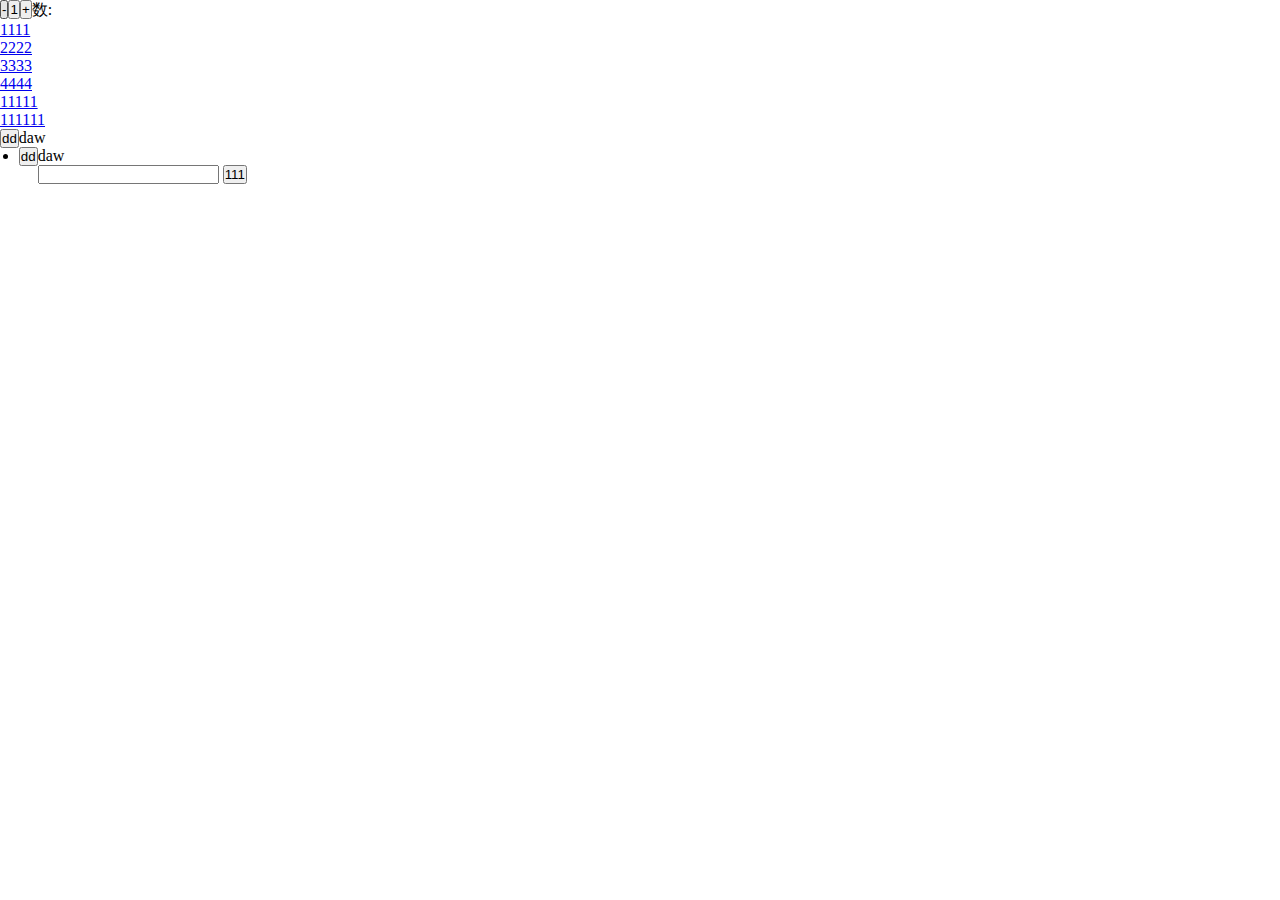
<file: new.html>
<!DOCTYPE html>
<html lang="en">
<head>
    <meta charset="UTF-8">
    <title>Title</title>
</head>
<style>
    *{
        margin: 0;
        padding: 0;
    }
    h2 {
        border-top: solid cornflowerblue 1px;
        border-left: solid cornflowerblue 1px;
        width: 50px;
        height: 25px;
        margin: 0;
        float: left;
        text-align: center;
        opacity: ;
    }

    .tab-content {
        border: solid cornflowerblue 1px;
        width: 152px;
        height: 100px;
    }

    .tab-content div{
        display: none;
    }

    .selected {
        background-color: cornflowerblue;
    }

    .tab-content .show{
        display: block;
    }

    .inner{
        width: 265px;
        height: 400px;
        position: absolute;
        top: 33px;
        left: 13px;
        /*cursor: pointer;*/
        overflow:hidden;
    }
    .innerbox{
        overflow-x: hidden;
        overflow-y: auto;
        color: #000;
        font-size: .7rem;
        font-family: "\5FAE\8F6F\96C5\9ED1",Helvetica,"黑体",Arial,Tahoma;
        height: 100%;
    }
    /*滚动条样式*/
    .innerbox::-webkit-scrollbar {/*滚动条整体样式*/
        width: 4px;     /*高宽分别对应横竖滚动条的尺寸*/
        height: 4px;
    }
    .innerbox::-webkit-scrollbar-thumb {/*滚动条里面小方块*/
        border-radius: 5px;
        -webkit-box-shadow: inset 0 0 5px rgba(0,0,0,0.2);
        background: rgba(0,0,0,0.2);
    }
    .innerbox::-webkit-scrollbar-track { /*滚动条里面轨道*/
        -webkit-box-shadow: inset 0 0 5px rgba(0, 0, 0, 0.2);
        border-radius: 0;
        background: rgba(0, 0, 0, 0.1);
    }
    .aa-1{
        display: none;
    }
    #fa{
        width: 300px;
        position: absolute;
        z-index: 1;
    }
    #fa-1 li{
        background: red;
        width: 10px;
        height: 10px;
        border-radius: 10px;
        float: left;
        margin: 0 5px;
        list-style: none;
        cursor: pointer;
        position: relative;
        bottom: 0;
        z-index: 1;
    }
    #fa-1 li img{
        width: 300px;
    }
    .aa{
        position: relative;
        z-index: 0;
    }
    .aa img{
        width: 100%;
        height: 2000px;
    }
    .box{
        width: 300px;
        position: fixed;
        z-index: 0;
        right: 0;
        bottom: 0;
    }
    .pic a img{
        width: 100%;
    }
    .cia{
        background: #ccc;
        width: 100%;
    }
    .pic a#close{
        background: red;
        width: 16px;
        height: 16px;
        display: inline-block;
        position: absolute;
        top: 5px;
        right: 5px;
    }
    .hed{
        display: none!important;
    }
    .show{
        display: block!important;
    }
    #guang{
        width: 100%;
        text-align: center;
    }
    #ddd{
        height: 500px;
    }
    .bg{
        margin: 0;
        padding: 0;
        background: url("images/dj1.jpg")no-repeat 0 0;
        width: 0;
        height: 150px;
        float: left;
        background-size: cover;
    }
    .sho{
        background: url("images/dj2.jpg")no-repeat 0 0;
        width: 33px;
        height: 33px;
        display: inline-block;
        float: left;
    }
    .hid{
        background: url("images/dj3.jpg")no-repeat 0 0;
        width: 23px;
        height: 150px;
        float: left;
    }
    #mm{
        width: 150px;
        height: 150px;
        background: red;
        float: left;
        position: relative;
        left: -150px;
    }
    #shar{
        width: 100px;
        height: 100px;
        background: #1b00ff;
        position: absolute;
        left: 150px;
    }
    .guang{
        width: 100%;
    }
    .guang img{
        width: 800px;
    }
    #qie{
        list-style: none;
    }
    #div2,#div3,#div4{
        display: none;}

    .cc{
        width: 100%;
        text-align: center;
        margin: auto;
    }
    .cc input{

        float: left;
        text-align: center;
    }
    input[name='aad']{
        width: 10px;
    }
    button[type="button"]{
        float: left;
    }
</style>
<body>
<p class="p-time">
    <span>数: </span><button type="button" id="input0">-</button>
    <button type="button" id="vale">1</button>
    <button type="button" id="input1">+</button>
</p>


<!--<div class="inner">
    <div class="innerbox">
        <p style="height:200px;">这是内容111</p>
        <p style="height:400px;">这里是内容222</p>
        <p>这里是内容333</p>
    </div>
</div>

<div class="tab-head">
    <h2 class="selected">1</h2>
    <h2>2</h2>
    <h2>3</h2>
</div>
<div class="tab-content">
    <div class="show">content1</div>
    <div>content2</div>
    <div>content3</div>
</div>-->

<!--<div id="guang">
    <img src="images/dj2.jpg" alt="" id="ddd">
</div>
<div class="aa">
    <img src="images/dj1.jpg" alt="">
</div>-->
<!--<div class="box" id="cs">
    <div class="cia" id="cia">你好！</div>
    <div class="pic">
        <a href="#" id="pic"><img src="images/dj4.jpg" alt=""></a>
        <a href="javascript:void(0);" id="close"></a>
    </div>
</div>-->
<!--<div id="mm"><span id="shar"></span></div>-->
<div class="ka">
    <div class="qie">
        <ul id="qie">
            <li><a href="javascript:void(0)">1111</a></li>
            <li><a href="javascript:void(0)">2222</a></li>
            <li><a href="javascript:void(0)">3333</a></li>
            <li><a href="javascript:void(0)">4444</a></li>
        </ul>
    </div>
    <div class="thi">
        <div class="ac">
            <ul>
                <li><a href="javascript:void(0)">11111</a></li>
                <li><a href="javascript:void(0)">111111</a></li>
            </ul>
        </div>
        <div class="ac" id="div2">
            <ul>
                <li><a href="javascript:void(0)">22222</a></li>
                <li><a href="javascript:void(0)">22222</a></li>
            </ul>
        </div>
        <div class="ac" id="div3">
            <ul>
                <li><a href="javascript:void(0)">33333</a></li>
                <li><a href="javascript:void(0)">33333</a></li>
            </ul>
        </div>
        <div class="ac" id="div4">
            <ul>
                <li><a href="javascript:void(0)">44444</a></li>
                <li><a href="javascript:void(0)">44444</a></li>
            </ul>
        </div>
    </div>
</div>
<!--
<ul class="ulist">
    <li class="group">
        <label class="label" for="phone">联系电话：</label>
        <div class="controls">
            <input type="text" id="phone" class="txt">
        </div>
    </li>
    <li class="group">
        <label class="label" for="code">验证码：</label>
        <div class="controls">
            <input type="text" id="code" class="txt">
            <button class="btn btn-small get-code" onclick="getCode(this)" id="J_getCode">获取验证码</button>
            <button class="btn btn-small reset-code" id="J_resetCode" style="display:none;"><span id="J_second">60</span>秒后重发</button>
        </div>
    </li>
</ul>-->
<!--<div class="cc">
    <form action="">
        <button type="button" id="input0">-</button>
        <button type="button" id="vale">1</button>
        <button type="button" id="input1">+</button>
        单价：<b id="b">11</b>
        小计：<span id="ss">10</span>
    </form>
</div>-->
<ul id="zcx">
   <li class="shod"> daw
    <button class="btn" id="dddd" type="button">dd</button>
   </li>
    <li class="shod">
        daw
        <button class="btn" id="ddddc" type="button">dd</button></li>
</ul>

<input type="text" id="ww">
<button id="bbtn">111</button>
<script>
    var bb = document.getElementById('ww');
    var bbtn = document.getElementById('bbtn');

    bbtn.onclick = function () {
        var reg = /^1\d{10}$/;
        var str = bb.value;
        var ss = reg.test(str);
        if (ss) {
            document.write('手机匹配成功');
        }else{
            document.write('匹配失败');
        }
    }
    /*匹配QQ*/
    /*var sc = /^[1-9]\d{4,10}$/;
    var scc = '1984898516';
    var rega = sc.test(scc);
    document.write(rega);*/
    /*匹配身份证号*/
    /*var shen = /^[1,9]\d{16}[xX\d]$/;
    var sh = "150981197202284550";
    var s = shen.test(sh);
    document.write(s);*/
/*

    var zc = document.getElementById('zcx');
    var as = document.getElementsByClassName('shod');
    var btns = document.getElementsByClassName('btn');
    btns.onclick=function () {
        as.style.display = 'none';
    }



    var input0 = document.getElementById('input0');/!*-*!/
    var input1 = document.getElementById('input1');/!*+*!/
    var input2 = document.getElementById('vale');/!*数量*!/
    var otext = document.getElementById('b');
    var ospan = document.getElementById('ss');
    var num1 = Number(input2.innerHTML);
    var num2 = parseFloat(otext.innerHTML);
    input0.onclick = function () {
        if (num1 <= 0) {
            /!*num1.value--;*!/
            num1 = 0;
            this.input2.innerHTML = '0';
        }
        num1--;
        input2.innerHTML = num1;
        ospan.innerHTML = num1*num2;
    }
    input1.onclick = function () {
        input2.value++;
        num1++;
        input2.innerHTML = num1;
        ospan.innerHTML = num1*num2;
    }
    /!*获取验证码*!/
    var isPhone = 1;
    function getCode(e){
        checkPhone(); //验证手机号码
        if(isPhone){
            resetCode(); //倒计时
        }else{
            $('#phone').focus();
        }

    }
    //验证手机号码
    function checkPhone(){
        var phone = $('#phone').val();
        var pattern = /^1[0-9]{10}$/;
        isPhone = 1;
        if(phone == '') {
            alert('请输入手机号码');
            isPhone = 0;
            return;
        }
        if(!pattern.test(phone)){
            alert('请输入正确的手机号码');
            isPhone = 0;
            return;
        }
    }
    //倒计时
    function resetCode(){
        $('#J_getCode').hide();
        $('#J_second').html('5');
        $('#J_resetCode').show();
        var second = 5;
        var timer = null;
        timer = setInterval(function(){
            second -= 1;
            if(second >0 ){
                $('#J_second').html(second);
            }else{
                clearInterval(timer);
                $('#J_getCode').show();
                $('#J_resetCode').hide();
            }
        },1000);
    }
*/


var qie = document.getElementById('qie').getElementsByTagName('li');
var ac = document.getElementsByClassName('ac');
for (var i=0,val=qie.length;i<val;i++){
    qie[i].index = i;
    qie[i].onclick = function () {
        for (var j = 0; j < qie.length; j++) {
            ac[j].style.display = 'none';
        }
        ac[this.index].style.display = 'block';
    }
}
/*window.onload = function () {
    var mm = document.getElementById('mm');
    mm.onmouseover = function () {
        statia(10,0);
    }
    mm.onmouseout = function () {
        statia(-10,-150);
    }
}
var s = 10;
var timer = null;
function statia(speed,iTarget) {
    var mm = document.getElementById('mm');
    timer = setInterval(function () {
        if (mm.offsetLeft == iTarget) {
            clearInterval(timer);
        } else {
            mm.style.left = mm.offsetLeft + speed + 'px';
        }
    }, 30)
}*/
/*var $ = function(id){
    return document.getElementById(id);
}*/

/*var h=0;
var maxH = $('ddd').height;
    function don() {
        $('guang').style.height = h+'px';
        $('guang').style.display = 'block';
        if (h < maxH) {
            h+=5;

            setTimeout(don,30);
        }else{

            setTimeout(add,3000);
        }
    }
    function add(){
        if (h > 0) {
            h-=5;
            $('guang').style.height = h+'px';
            setTimeout(add,30);
        }
    }
    setTimeout(don,1000);*/



/*        $('close').onclick = function () {
            $('pic').className = 'hed';
            $('close').className = 'hed';
        }
        $('cia').onmouseover = function () {
            $('pic').className = 'show';
            $('close').className = 'show';
        }*/



/*but.onclick = function () {
    for (var i = 0,d=ss; i < d; i++) {
        ss+='<img src="images/'+i+'.png">'
        /!*document.write('<img src="images/'+d+'">');*!/
    }
    dv.innerHTML = ss;
}*/


    /*var tabs = document.getElementsByClassName('tab-head')[0].getElementsByTagName('h2'),
        contents = document.getElementsByClassName('tab-content')[0].getElementsByTagName('div');

    (function changeTab(tab) {
        for(var i = 0, len = tabs.length; i < len; i++) {
            tabs[i].onclick = showTab;
        }
    })();

    function showTab() {
        for(var i = 0, len = tabs.length; i < len; i++) {
            if(tabs[i] === this) {
                tabs[i].className = 'selected';
                contents[i].className = 'show';
            } else {
                tabs[i].className = '';
                contents[i].className = '';
            }
        }
    }*/
</script>
<script src="js/jquery-3.3.1.min.js"></script>
</body>
</html>
</file>
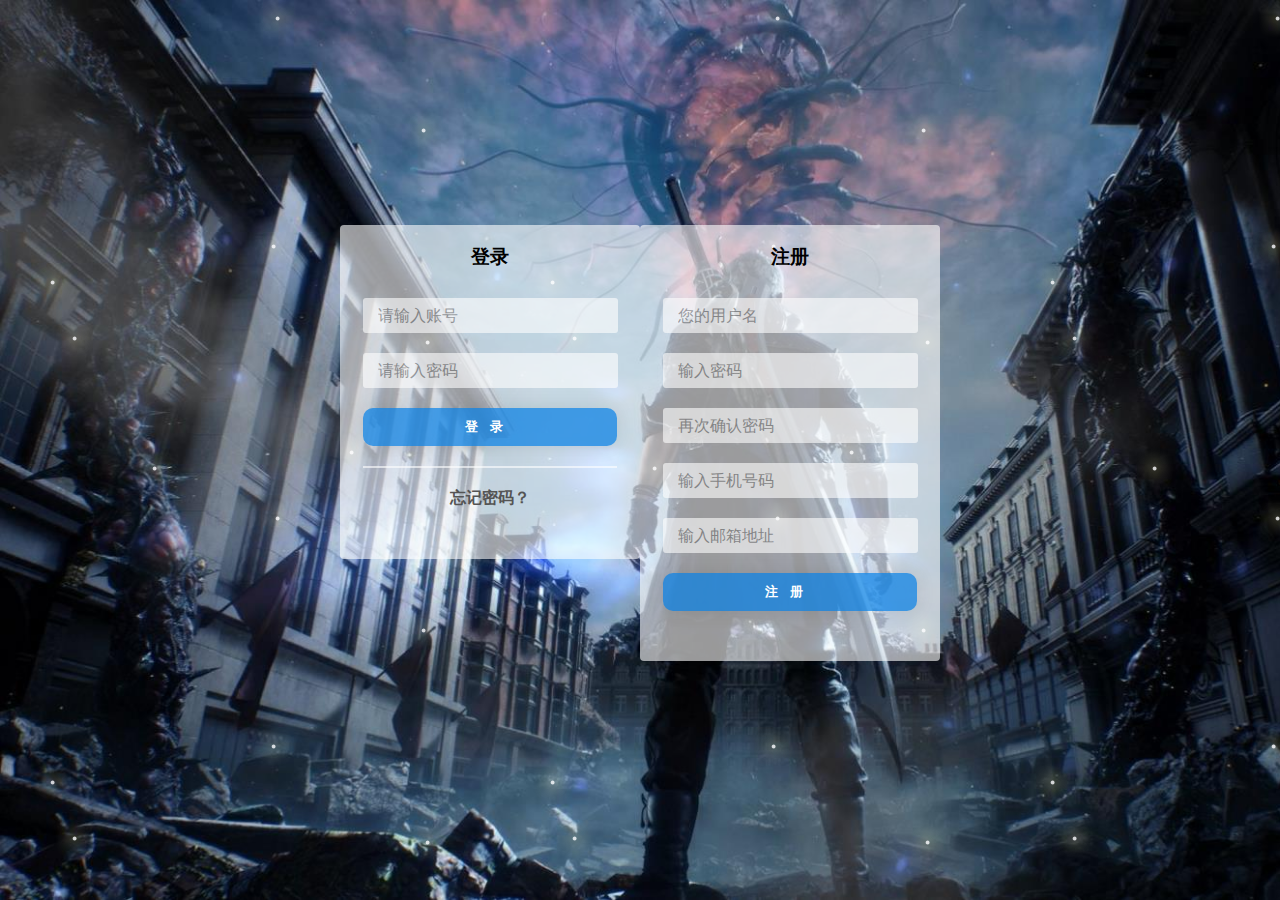
<file: 鬼泣.html>
<!DOCTYPE html>
<html lang="en">
<head>
    <meta charset="UTF-8">
    <title>鬼泣</title>
    <link rel="stylesheet" href="css/style.css">
</head>
<body>
<!--背景-->
<div class="wel" id="background-3"></div>
<!--左右两边云-->
<div class="wel" id="box">
    <div class="box-1 lefp"></div>
    <div class="box-1">
        <div class="righp"></div>
    </div>
</div>
<!--荧光点点-->
<div class="wel" id="git"></div>
<!--登录注册表-->
<div class="wel" id="from">
    <div class="box-2 le-1">
        <form action="" method="post">
            <div class="flrg">
                    <h3>登录</h3>
                <div class="a">
                    <!--<label>账号：</label>-->
                    <input type="text" class="in-1" id="go" placeholder="请输入账号">
                </div>
                <div class="a">
                    <!--<label>密码：</label>-->
                    <input type="password" class="in-1" id="pwd" placeholder="请输入密码">
                </div>
                <div class="a">
                    <button id="btn" type="button">登录</button>
                </div>
                <div class="a">
                    <div class="hr"></div>
                </div>
                <div class="a">
                    <a href="#">忘记密码？</a>
                </div>
            </div>
        </form>
    </div>
    <div class="box-2 le-2">
        <form action="" method="post">
            <div class="flrg-1">
                <h3>注册</h3>
                <div class="a">
                    <input type="text" id="names" class="in-1" placeholder="您的用户名">
                </div>
                <div class="a">
                    <input type="password" id="opw" class="in-1" placeholder="输入密码">
                </div>
                <div class="a">
                    <input type="password" id="opw-1" class="in-1" placeholder="再次确认密码">
                </div>
                <div class="a">
                    <input type="text" class="in-1" id="phone" placeholder="输入手机号码">
                </div>
                <div class="a">
                    <input type="email" class="in-1" id="email" placeholder="输入邮箱地址">
                </div>
                <div class="a">
                    <button id="sub" type="button">注册</button>
                </div>
            </div>
        </form>
    </div>
</div>
<script src="js/style.js"></script>
<script>
    /*验证登录*/
    var go = document.getElementById('go');
    var pwd = document.getElementById('pwd');
    var btn = document.getElementById('btn');
    var gg = true;
    btn.onclick = function () {
        var reg = /^[a-zA-Z]{1,3}\d{6}$/;
        var ogo = go.value;
        var opwd = pwd.value;

        if (ogo == '') {
            alert('账号不能为空');
            gg = false;
            return false;
        }
        if (!reg.test(ogo)) {
            alert('用户名格式错误');
            gg = false;
            return false;
        }
        if (opwd == '') {
            alert('密码不能为空');
            gg = false;
            return false;
        }
        if (!reg.test(opwd)) {
            alert('密码格式错误');
            gg = false;
            return false;
        }
    }
    /*注册验证*/
    var names = document.getElementById('names');/*账号*/
    var bpwd = document.getElementById('opw');  /*密码*/
    var bpd = document.getElementById('opw-1'); /*确认密码*/
    var phone = document.getElementById('phone');/*手机*/
    var email = document.getElementById('email');/*邮箱*/
    var sub = document.getElementById('sub');/*注册*/
    var kk = true;
    sub.onclick = function () {
        var regg = /^[a-zA-Z]{1,3}\d{6,10}$/;/*验证账号、密码*/
        var ophone = /^1\d{10}$/;/*手机*/
        var oemail = /^[a-zA-Z]+@[a-zA-Z]|\d\.[a-zA-Z]{2,4}$/;/*验证邮箱*/
        var oames = names.value;
        var opwdw = bpwd.value;
        var obpd = bpd.value;
        var ophoe = phone.value;
        var oema = email.value;
        /*账号验证*/
        if (oames == '') {
            alert('用户名不能为空');
            kk = false;
            return false;
        }
        if (!regg.test(oames)) {
            alert('用户名格式错误');
            kk = false;
            return false;
        }
        /*密码验证*/
        if (opwdw == '') {
            alert('密码不能为空');
            kk = false;
            return false;
        }
        if (!regg.test(opwdw)) {
            alert('密码不能有特殊符号');
            kk = false;
            return false;
        }
        /*新密码*/
        if (obpd == '') {
            alert('新密码不能为空');
            kk = false;
            return false;
        }
        if (!regg.test(obpd)) {
            alert('新密码格式错误');
            kk = false;
            return false;
        }
        /*手机验证*/
        if (ophoe == '') {
            alert('手机不能为空');
            kk = false;
            return false;
        }
        if (!ophone.test(ophoe)) {
            alert('手机格式错误');
            kk = false;
            return false;
        }
        /*邮箱*/
        if (oema == '') {
            alert('邮箱不能为空');
            kk = false;
            return false;
        }
        if (!oemail.test(oema)) {
            alert('邮箱格式错误');
            kk = false;
            return false;
        }
    }
</script>
</body>
</html>
</file>
<file: css/style.css>
/*鬼泣*/
.wel{
    position: absolute;
    left: 0;
    right: 0;
    top: 0;
    bottom: 0;
}
#background-3{
    background: url("../images/preview-1.jpg") no-repeat;
    background-size: cover;
    height: 900px;
}
.box-1{
    width: 50%;
    height: 900px;
    float: left;
    overflow: hidden;
}
.box-2{
    width: 50%;
    position: relative;
    float: left;
    overflow: hidden;
    top: 25%;
}
.lefp{
    background: url("../images/1baa42452320f5d4eb2f5e1f22cacebb.png");
    -webkit-animation: mylefp 10s;
    -o-animation: mylefp 10s;
    animation: mylefp 10s;
    position: relative;
    float: left;
    opacity: 0;
    background-position: 100% 0;
}
.righp{
    background: url("../images/1baa42452320f5d4eb2f5e1f22cacebb.png") ;
    -webkit-animation: myrighp 10s;
    -o-animation: myrighp 10s;
    animation: myrighp 10s;
    position: relative;
    float: right;
    opacity: 0;
    width: 100%;
    height: 100%;
    overflow: hidden;
}
#git{
    background: url("../images/midground.png");
    -webkit-animation: mygit 100s linear infinite;
    -o-animation: mygit 100s linear infinite;
    animation: mygit 100s linear infinite;
}
/*左边云*/
@keyframes mylefp {
    0%{
        left: 0;
        opacity: 1;
    }
    100%{
        left: -60%;
        opacity: 0;
    }
}
@-o-keyframes mylefp {
    0%{
        left: 0;
        opacity: 1;
    }
    100%{
        left: -60%;
        opacity: 0;
    }
}
@-moz-keyframes mylefp {
    0%{
        left: 0;
        opacity: 1;
    }
    100%{
        left: -60%;
        opacity: 0;
    }
}
@-ms-keyframes mylefp {
    0%{
        left: 0;
        opacity: 1;
    }
    100%{
        left: -60%;
        opacity: 0;
    }
}
@-webkit-keyframes mylefp {
    0%{
        left: 0;
        opacity: 1;
    }
    100%{
        left: -60%;
        opacity: 0;
    }
}
/*右边云*/
@keyframes myrighp {
    0%{
        right: 0;
        opacity: 1;
    }
    100%{
        right: -120%;
        opacity: 0;
    }
}
@-webkit-keyframes myrighp {
    0%{
        right: 0;
        opacity: 1;
    }
    100%{
        right: -120%;
        opacity: 0;
    }
}
@-ms-keyframes myrighp {
    0%{
        right: 0;
        opacity: 1;
    }
    100%{
        right: -120%;
        opacity: 0;
    }
}
@-moz-keyframes myrighp {
    0%{
        right: 0;
        opacity: 1;
    }
    100%{
        right: -120%;
        opacity: 0;
    }
}
@-o-keyframes myrighp {
    0%{
        right: 0;
        opacity: 1;
    }
    100%{
        right: -120%;
        opacity: 0;
    }
}
/*荧光点点*/
@keyframes mygit {
    0%{
        background-position: 0 0;
        /*transform: translateY(0px);*/
    }
    100%{
        background-position: 0 -600%;
    }
}
@-o-keyframes mygit {
    0%{
        background-position: 0 0;
        /*transform: translateY(0px);*/
    }
    100%{
        background-position: 0 -600%;
    }
}
@-moz-keyframes mygit {
    0%{
        background-position: 0 0;
        /*transform: translateY(0px);*/
    }
    100%{
        background-position: 0 -600%;
    }
}
@-ms-keyframes mygit {
    0%{
        background-position: 0 0;
        /*transform: translateY(0px);*/
    }
    100%{
        background-position: 0 -600%;
    }
}
@-webkit-keyframes mygit {
    0%{
        background-position: 0 0;
        /*transform: translateY(0px);*/
    }
    100%{
        background-position: 0 -600%;
    }
}

.le-1{
    position: relative;
    -webkit-animation: myflrg 10s;
    -o-animation: myflrg 10s;
    animation: myflrg 6s;
}
.le-2{
    overflow: hidden;
    height: 73%;
}
.flrg{
    float: right;
    width: 300px;
    background: rgba(255,255,255,.6);
    text-align: center;
    padding-bottom: 40px;
    -webkit-border-radius: 4px;
    -moz-border-radius: 4px;
    border-radius: 4px;
}
.a{
    margin: auto;
}
.flrg>.a,.flrg-1>.a{
    padding: 10px;
}
.flrg>.a>.in-1,.flrg-1>.a>.in-1{
    outline: none;
    opacity: 0.6;
    width: 238px;
    height: 33px;
    border: none;
    -webkit-border-radius: 3px;
    -moz-border-radius: 3px;
    border-radius: 3px;
    font-size: 16px;
    color: black;
    padding-left: 15px;
}
.in-1:focus{
    -webkit-box-shadow: 0 0 33px #1b00ff inset, 0 0 18px #1b00ff;
    -moz-box-shadow: 0 0 33px #1b00ff inset, 0 0 18px #1b00ff;
    box-shadow: 0 0 33px #1b00ff inset, 0 0 18px #1b00ff;
    -webkit-animation: myin-1 10s linear infinite;
    -o-animation: myin-1 10s linear infinite;
    animation: myin-1 10s linear infinite;
}
.flrg>.a>button,.flrg-1>.a>button{
    width: 91%;
    padding: 10px;
    border: none;
    -webkit-border-radius: 10px;
    -moz-border-radius: 10px;
    border-radius: 10px;
    cursor: pointer;
    -webkit-box-shadow: 0 0 19px rgba(0, 0, 0, .1);
    -moz-box-shadow: 0 0 19px rgba(0, 0, 0, .1);
    box-shadow: 0 0 19px rgba(0, 0, 0, .1);
    background: rgba(6,127,228,0.71);
    color: white;
    font-weight: bold;
    letter-spacing: 12px;
    text-align: center;
    outline: none;
    -webkit-transition: all 2s;
    -moz-transition: all 2s;
    -ms-transition: all 2s;
    -o-transition: all 2s;
    transition: all 2s;
}
.flrg>.a>button:hover,.flrg-1>.a>button:hover{
    -webkit-box-shadow:0 15px 30px 0 rgba(255,255,255,.15) inset, 0 2px 7px 0 rgba(0,0,0,.2);
    -moz-box-shadow:0 15px 30px 0 rgba(255,255,255,.15) inset, 0 2px 7px 0 rgba(0,0,0,.2);
    box-shadow:0 15px 30px 0 rgba(255,255,255,.15) inset, 0 2px 7px 0 rgba(0,0,0,.2);
}
.hr{
    width: 91%;
    height: 2px;
    background: rgba(255,255,255,0.6);
    margin: auto;
}
.flrg>.a>a{
    text-decoration: none;
    font-weight: bold;
    color: #545454;
}
.flrg-1{
    float: left;
    width: 300px;
    background: rgba(255,255,255,.6);
    text-align: center;
    padding-bottom: 40px;
    -webkit-border-radius: 4px;
    -moz-border-radius: 4px;
    border-radius: 4px;
    position: absolute;
    -webkit-animation: myflrg-2 10s;
    -o-animation: myflrg-2 10s;
    animation: myflrg-2 6s;
    overflow: hidden;
}
/*登录*/
@keyframes myflrg {
    0%{
        top: -300%;

    }
    100%{
        top: 25%;
    }
}
@-webkit-keyframes myflrg {
    0%{
        top: -300%;
    }
    100%{
        top: 25%;
    }
}
@-ms-keyframes myflrg {
    0%{
        top: -300%;
    }
    100%{
        top: 25%;
    }
}
@-moz-keyframes myflrg {
    0%{
        top: -300%;
    }
    100%{
        top: 25%;
    }
}
@-o-keyframes myflrg {
    0%{
        top: -300%;
    }
    100%{
        top: 25%;
    }
}
/*注册*/
@keyframes myflrg-2 {
    0%{
        top: 300%;
    }
    100%{
        top: 0;
    }
}
@-o-keyframes myflrg-2 {
    0%{
        top: 300%;
    }
    100%{
        top: 0;
    }
}
@-moz-keyframes myflrg-2 {
    0%{
        top: 300%;
    }
    100%{
        top: 0;
    }
}
@-ms-keyframes myflrg-2 {
    0%{
        top: 300%;
    }
    100%{
        top: 0;
    }
}
@-webkit-keyframes myflrg-2 {
    0%{
        top: 300%;
    }
    100%{
        top: 0;
    }
}
</file>
